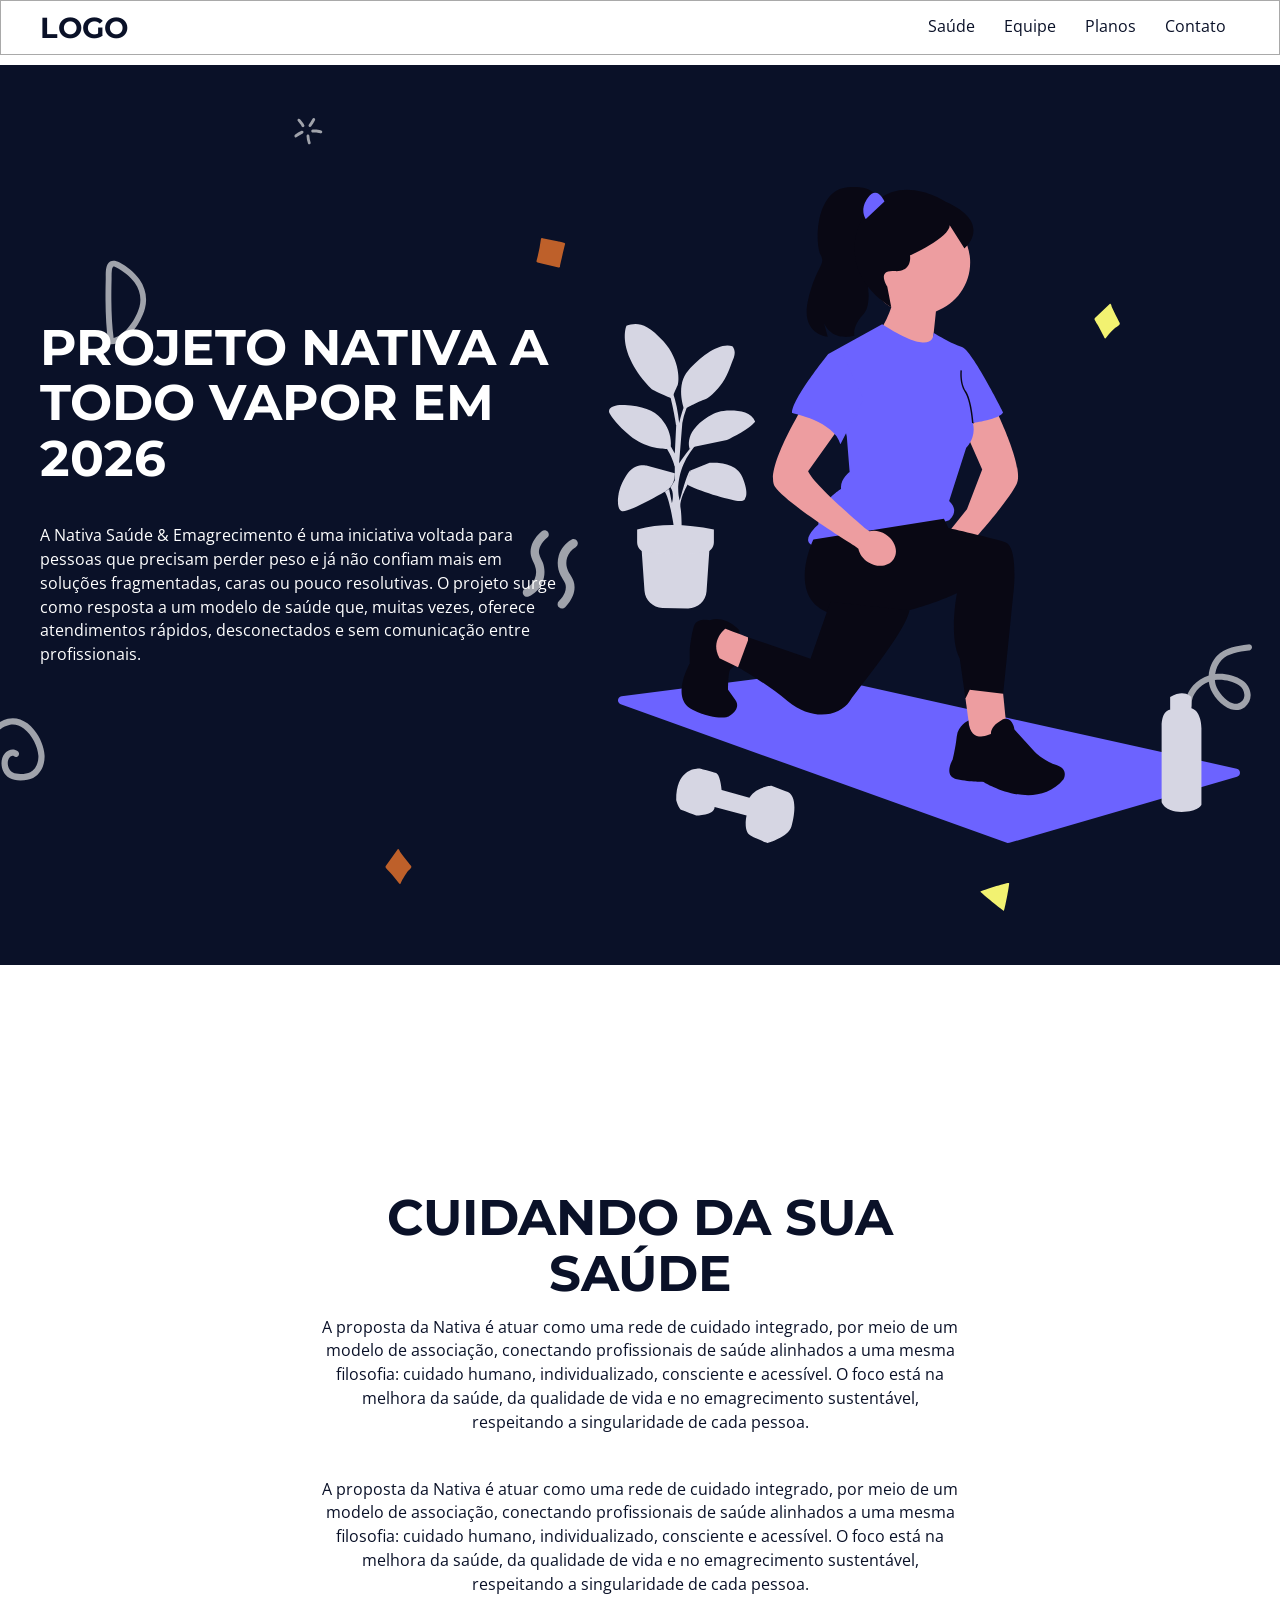
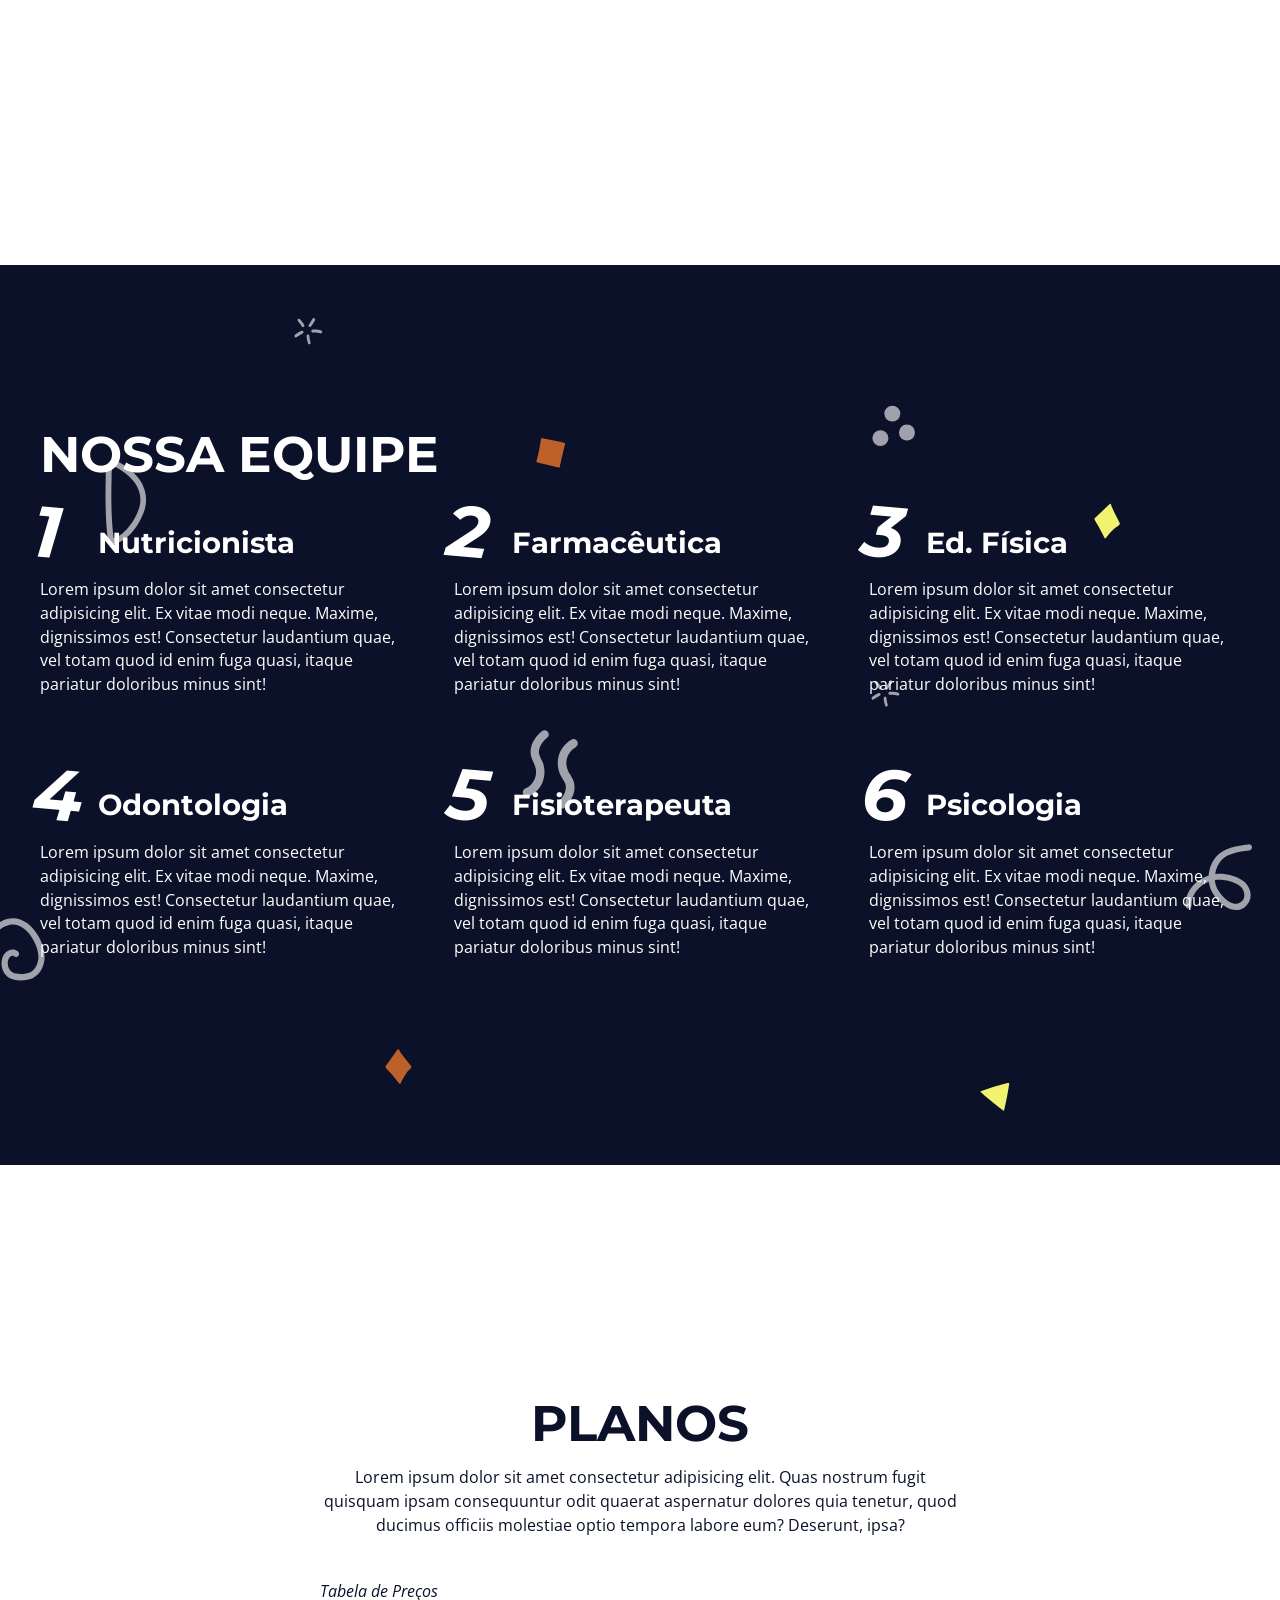
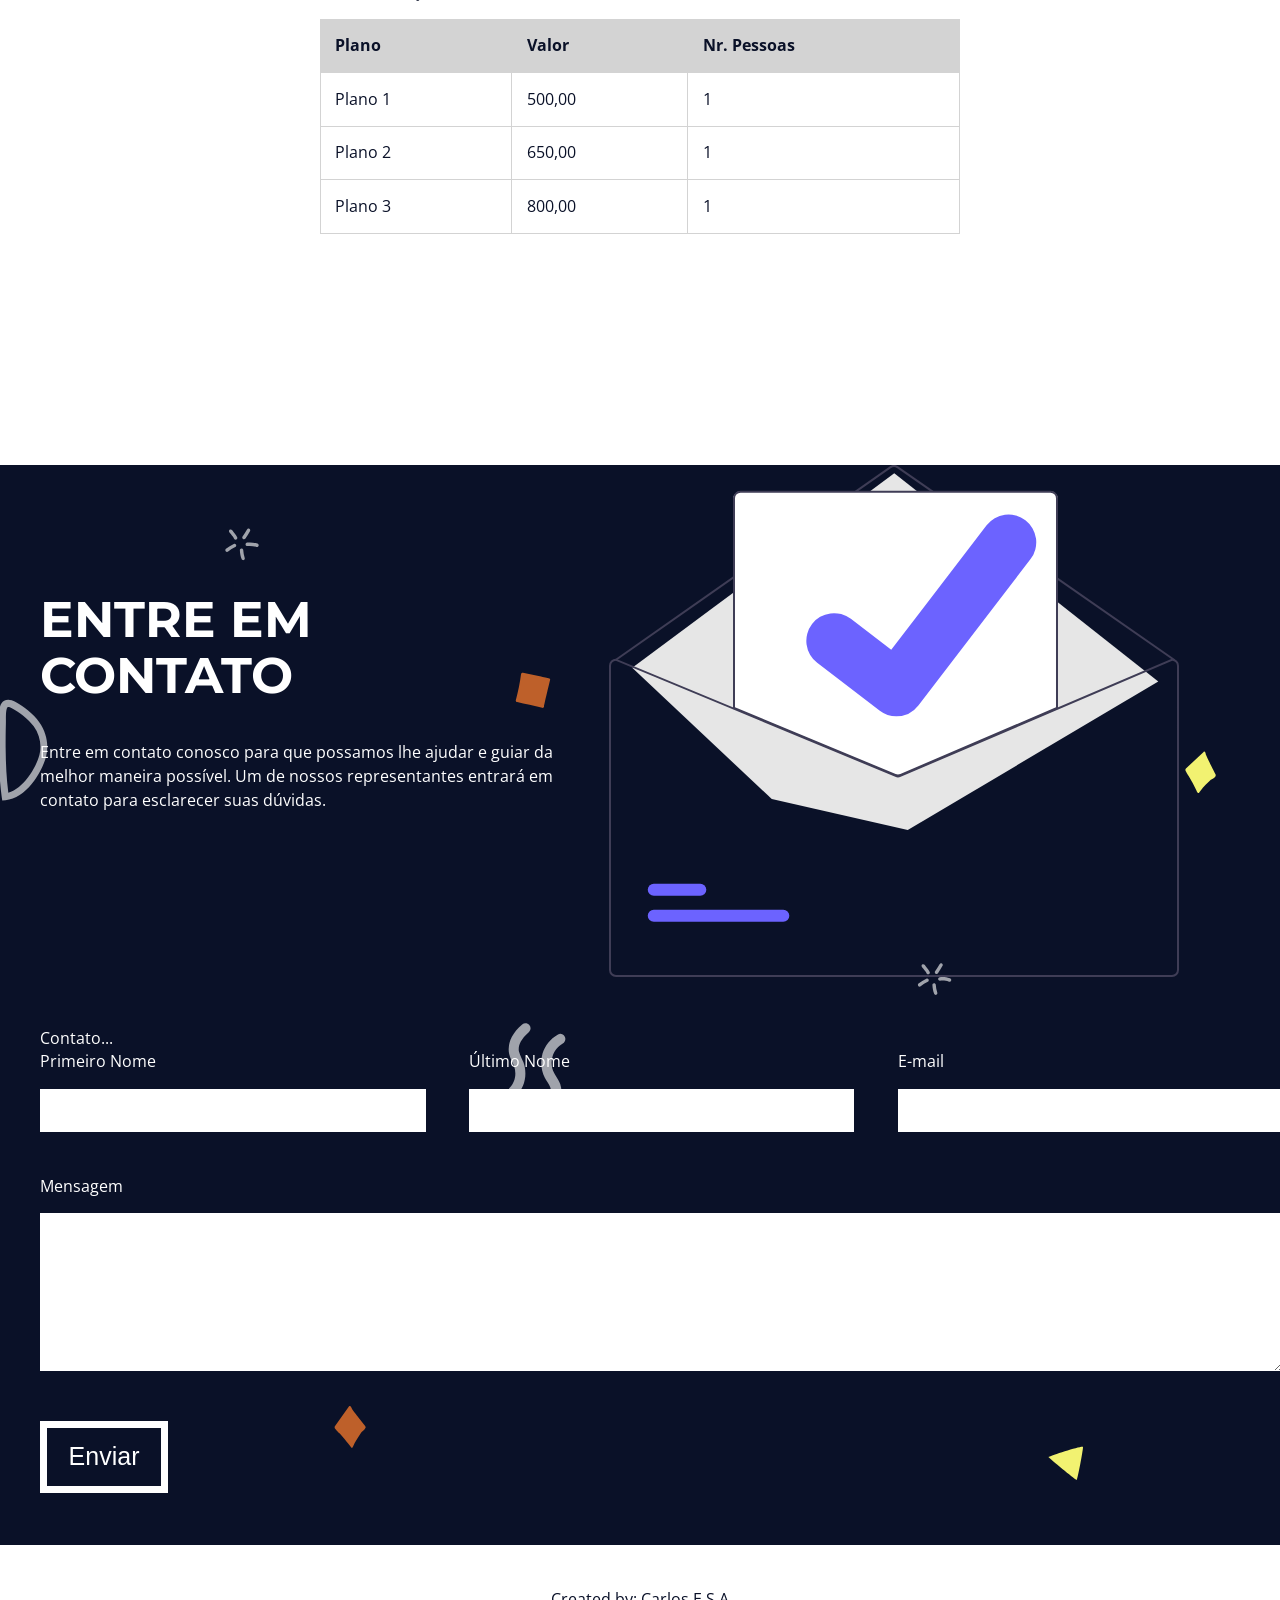
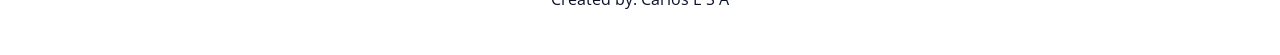
<file: HTML/index.html>
<!DOCTYPE html>
<html lang="pt-BR">
<head>
    <meta charset="UTF-8">
    <meta name="viewport" content="width=device-width, initial-scale=1.0">
    <title>Landing Page</title>
    <link rel="preconnect" href="https://fonts.googleapis.com">
    <link rel="preconnect" href="https://fonts.gstatic.com" crossorigin>
    <link href="https://fonts.googleapis.com/css2?family=Montserrat:ital,wght@0,100..900;1,100..900&family=Open+Sans:ital,wght@0,300..800;1,300..800&display=swap" rel="stylesheet">

    <link rel="stylesheet" href="./assets/css/styles.css">
</head>
<body>

    <aside class="menu white-bg">
        <div class="main-content menu-content">
            <h1>
                <a href="#proposta">Logo</a>
            </h1>

            <nav>
                <ul>
                    <!-- <li><a href="#proposta">Proposta</a></li> -->
                    <li><a href="#saude">Saúde</a></li>
                    <li><a href="#equipe">Equipe</a></li>
                    <li><a href="#planos">Planos</a></li>
                    <li><a href="#contato">Contato</a></li>
                </ul>
            </nav>
        </div>
    </aside>

    <div class="menu-spacing"></div>

    <section id="proposta" class="proposta main-bg section">
        <!-- a div / class (main-content ) abaixo é responsável por alinhar o texto no centro da página -->
         <!-- a classe (proposta-content) vai desenhar a grid para que possamos ter 2 colunas. 1 para o texto e 1 para a imagem -->
        <div class="main-content proposta-content">
            <div class="proposta-main-content">
                <h2>
                    Projeto NATIVA a todo vapor em 2026
                </h2>
                <br>
                <p>A Nativa Saúde & Emagrecimento é uma iniciativa voltada para pessoas que precisam perder
                    peso e já não confiam mais em soluções fragmentadas, caras ou pouco resolutivas. O projeto
                    surge como resposta a um modelo de saúde que, muitas vezes, oferece atendimentos rápidos,
                    desconectados e sem comunicação entre profissionais.
                </p>                            
            </div>
            <div class="proposta-img">
                <img src="./assets/img/nativa_proposta.svg" alt="nativa proposta saude">
            </div>
        </div>
    </section>

    <section id="saude" class="white-bg section">
        <div class="main-content saude-content">
            <h2>Cuidando da sua saúde</h2>
            <p>
                A proposta da Nativa é atuar como uma rede de cuidado integrado, por meio de um modelo de
                associação, conectando profissionais de saúde alinhados a uma mesma filosofia: cuidado
                humano, individualizado, consciente e acessível. O foco está na melhora da saúde, da
                qualidade de vida e no emagrecimento sustentável, respeitando a singularidade de cada
                pessoa.
            </p>
            <p>
                A proposta da Nativa é atuar como uma rede de cuidado integrado, por meio de um modelo de
                associação, conectando profissionais de saúde alinhados a uma mesma filosofia: cuidado
                humano, individualizado, consciente e acessível. O foco está na melhora da saúde, da
                qualidade de vida e no emagrecimento sustentável, respeitando a singularidade de cada
                pessoa.
            </p>
        </div>
    </section>

    <section id="equipe" class="equipe main-bg section">
        <div class="main-content equipe-content">
            <h2>Nossa Equipe</h2>
            <br>
            <div class="grid">
                <article>
                    <h3>Nutricionista</h3>
                    <p>Lorem ipsum dolor sit amet consectetur adipisicing elit. Ex vitae modi neque. Maxime, dignissimos est! Consectetur laudantium quae, vel totam quod id enim fuga quasi, itaque pariatur doloribus minus sint!</p>
                </article>
                
                <article>
                    <h3>Farmacêutica</h3>
                    <p>Lorem ipsum dolor sit amet consectetur adipisicing elit. Ex vitae modi neque. Maxime, dignissimos est! Consectetur laudantium quae, vel totam quod id enim fuga quasi, itaque pariatur doloribus minus sint!</p>
                </article>

                <article>
                    <h3>Ed. Física</h3>
                    <p>Lorem ipsum dolor sit amet consectetur adipisicing elit. Ex vitae modi neque. Maxime, dignissimos est! Consectetur laudantium quae, vel totam quod id enim fuga quasi, itaque pariatur doloribus minus sint!</p>
                </article>

                <article>
                    <h3>Odontologia</h3>
                    <p>Lorem ipsum dolor sit amet consectetur adipisicing elit. Ex vitae modi neque. Maxime, dignissimos est! Consectetur laudantium quae, vel totam quod id enim fuga quasi, itaque pariatur doloribus minus sint!</p>
                </article>

                <article>
                    <h3>Fisioterapeuta</h3>
                    <p>Lorem ipsum dolor sit amet consectetur adipisicing elit. Ex vitae modi neque. Maxime, dignissimos est! Consectetur laudantium quae, vel totam quod id enim fuga quasi, itaque pariatur doloribus minus sint!</p>
                </article>

                <article>
                    <h3>Psicologia</h3>
                    <p>Lorem ipsum dolor sit amet consectetur adipisicing elit. Ex vitae modi neque. Maxime, dignissimos est! Consectetur laudantium quae, vel totam quod id enim fuga quasi, itaque pariatur doloribus minus sint!</p>
                </article>

            </div>
        </div>
    </section>

    <section id="planos" class="white-bg section">
        <div class="main-content saude-content">
            <h2>Planos</h2>
            <p>Lorem ipsum dolor sit amet consectetur adipisicing elit. Quas nostrum fugit quisquam ipsam consequuntur odit quaerat aspernatur dolores quia tenetur, quod ducimus officiis molestiae optio tempora labore eum? Deserunt, ipsa?</p>

            <!-- a div abaixo serve para deixar a tabela responsiva -->
            <div class="responsive-table">

                <table>
                    <caption>Tabela de Preços</caption>
                    <thead>
                        <tr>
                            <th>Plano</th>
                            <th>Valor</th>
                            <th>Nr. Pessoas</th>
                        </tr>                    
                    </thead>

                    <tbody>
                        <tr>
                            <td>Plano 1</td>
                            <td>500,00</td>
                            <td>1</td>
                        </tr>
                        <tr>
                            <td>Plano 2</td>
                            <td>650,00</td>
                            <td>1</td>
                        </tr>
                        <tr>
                            <td>Plano 3</td>
                            <td>800,00</td>
                            <td>1</td>
                        </tr>
                    </tbody>

                </table>
            </div>    

        </div>
    </section>


    <section id="contato" class="proposta main-bg section-contact">
        <!-- a class "contato-content" abaixo segue o mesmo modelo da classe "proposta-content" -->
        <div class="main-content contato-content">
            <div class="contato-main-content">
                <h2>Entre em Contato</h2>
                <br>
                <p>
                    Entre em contato conosco para que possamos lhe ajudar e guiar da melhor maneira possível. Um de nossos representantes entrará em contato para esclarecer suas dúvidas.
                </p>
            </div>
            <div class="contato-img">
                <img src="./assets/img/email_sent.svg" alt="nativa contato">
            </div>
            
            <!-- Definindo a DIV para o Formulário -->
            <div class="contato-form">
                <fieldset class="form-grid">
                    <legend>Contato...</legend>

                    <div class="form-group">
                        <label for="first-name">Primeiro Nome</label>
                        <input type="text" name="first-name" id="first-name">
                    </div>
                    <div class="form-group">
                        <label for="last-name">Último Nome</label>
                        <input type="text" name="last-name" id="last-name">
                    </div>
                    <div class="form-group">
                        <label for="email">E-mail</label>
                        <input type="email" name="email" id="email">
                    </div>
                    <div class="form-group full-width">
                        <label for="message">Mensagem</label>
                        <textarea name="message" id="message" rows="6"></textarea>
                    </div>
                    <div class="form-group">
                        <button type="submit">Enviar</button>
                        
                    </div>                    
                </fieldset>
            </div>
        </div>
    </section>

    <footer id="footer" class="footer white-bg">
        <p>
            <a rel="nofollow" target="_blank" href="#">
                Created by: Carlos E S A
            </a>
        </p>
    </footer>

    
</body>
</html>
</file>
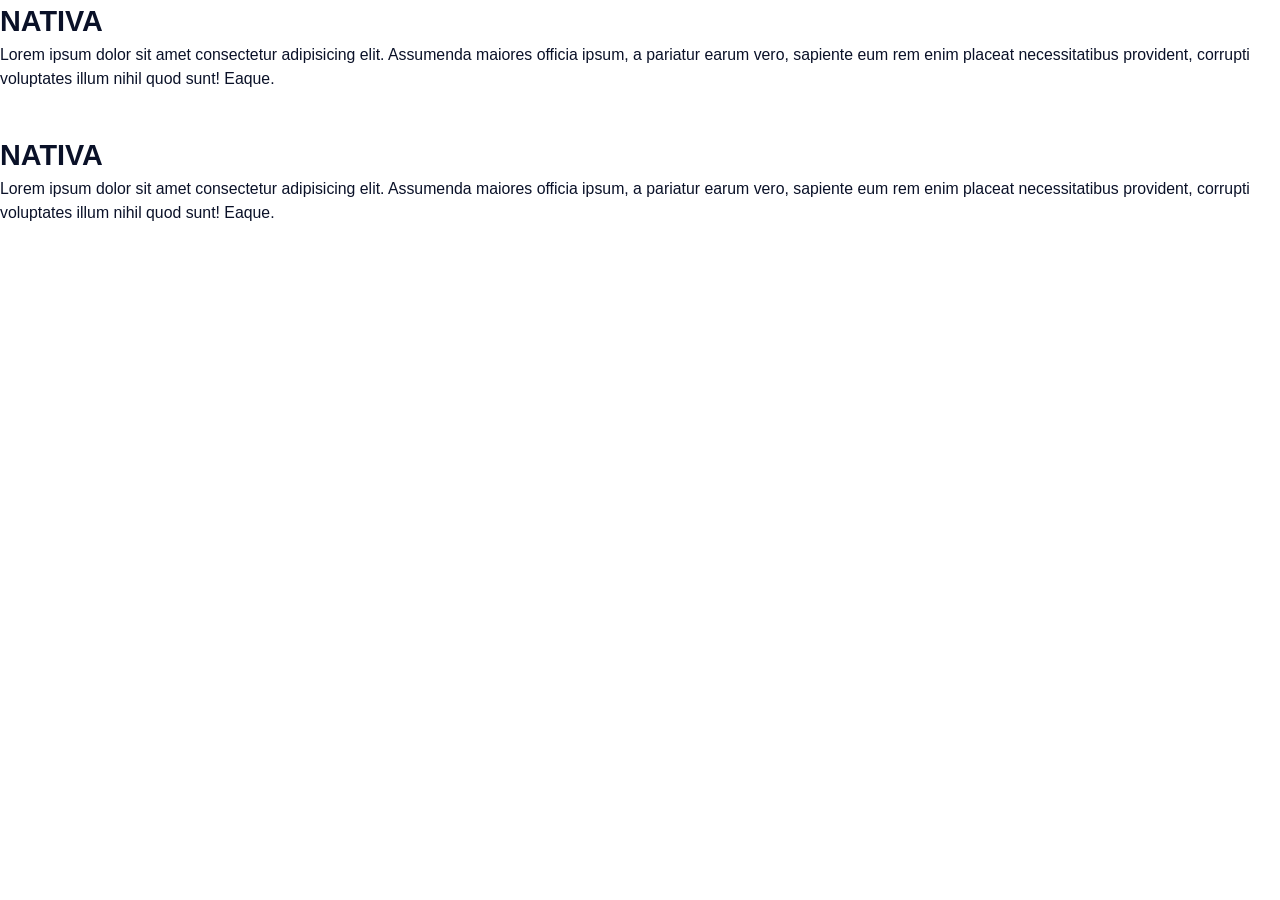
<file: HTML/index_BoxModel.html>
<!DOCTYPE html>
<html lang="pt-BR">
<head>
    <meta charset="UTF-8">
    <meta name="viewport" content="width=device-width, initial-scale=1.0">
    <title>HTML&CSS</title>

    <link rel="stylesheet" href="./assets/css/styles.css">
</head>
<body>
    <div class="texto">
        <h1>NATIVA</h1>
        <p>
            Lorem ipsum dolor sit amet consectetur adipisicing elit. Assumenda maiores officia ipsum, a pariatur earum vero, sapiente eum rem enim placeat necessitatibus provident, corrupti voluptates illum nihil quod sunt! Eaque.

        </p>
    </div>
    <div class="texto">
        <h1>NATIVA</h1>
        <p>
            Lorem ipsum dolor sit amet consectetur adipisicing elit. Assumenda maiores officia ipsum, a pariatur earum vero, sapiente eum rem enim placeat necessitatibus provident, corrupti voluptates illum nihil quod sunt! Eaque.

        </p>
    </div>
</body>
</html>
</file>
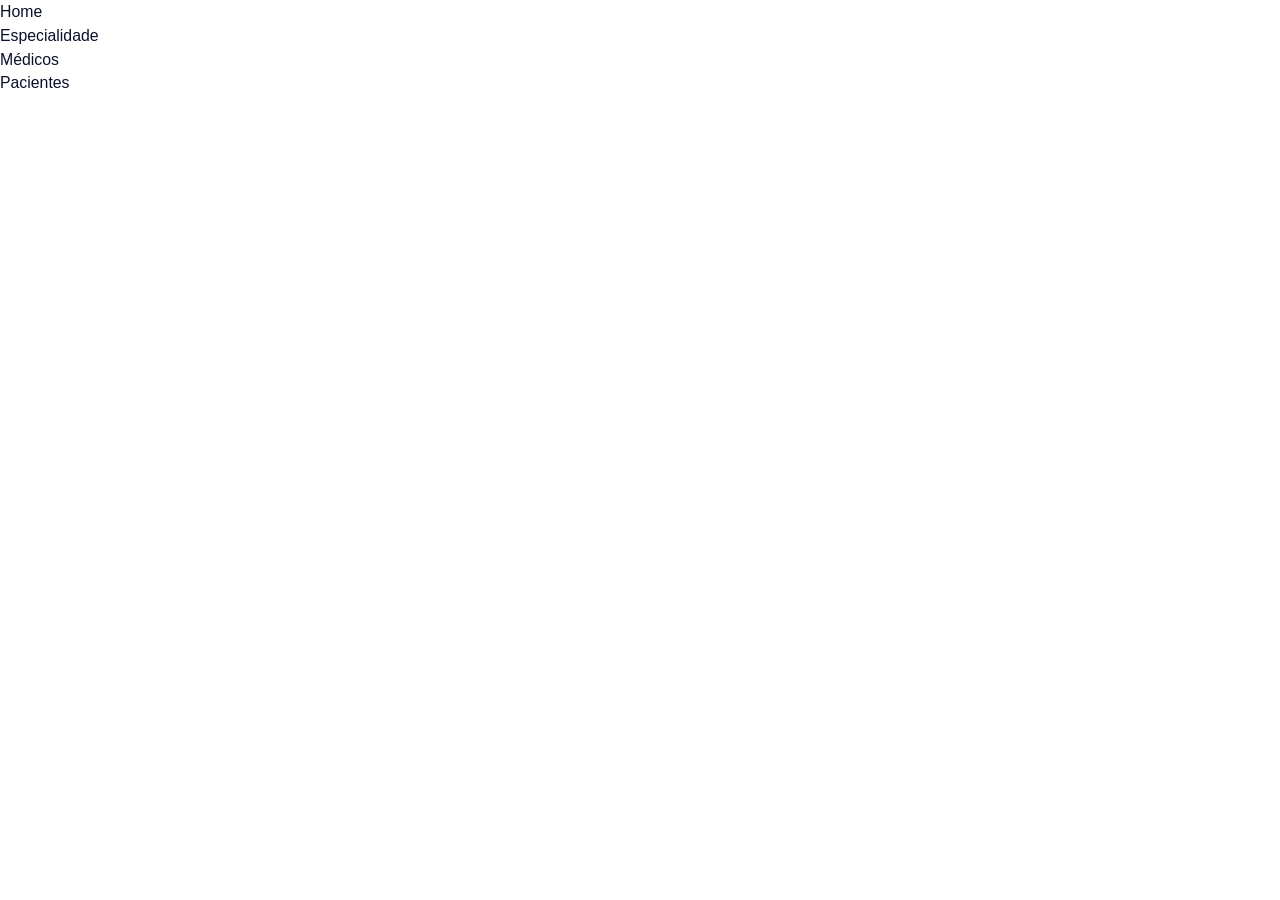
<file: HTML/index_FlexBox_1.html>
<!DOCTYPE html>
<html lang="pt-BR">
<head>
    <meta charset="UTF-8">
    <meta name="viewport" content="width=device-width, initial-scale=1.0">
    <title>Document</title>
    <link rel="stylesheet" href="./assets/css/styles.css">
</head>
<body>
    <div class="flex-container">
        <div class="flex-item">Home</div>
        <div class="flex-item">Especialidade</div>
        <div class="flex-item">Médicos</div>
        <div class="flex-item">Pacientes</div>
    </div>
</body>
</html>
</file>
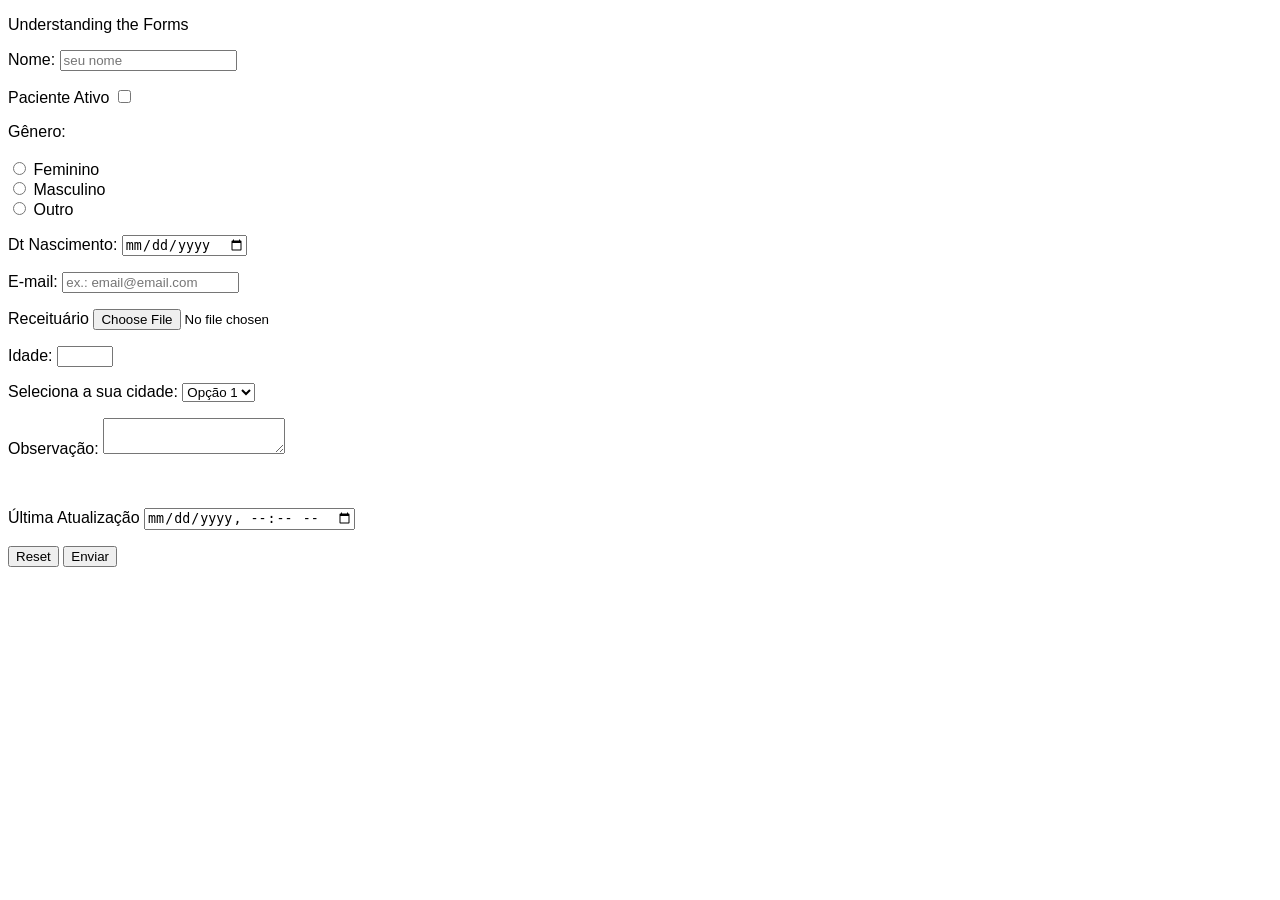
<file: HTML/index_forms.html>
<!DOCTYPE html>
<html lang="pt-BR">
<head>
    <meta charset="UTF-8">
    <meta name="viewport" content="width=device-width, initial-scale=1.0">
    <title>Forms</title>

    <style>
        body {
            font-family: sans-serif;
        }

        label {
            cursor: pointer;
        }

    </style>

</head>
<body>
        
    <form action="#" method="get" target="_blank" autocomplete="off">
        <p>Understanding the Forms</p>
        <p>
            <label for="nome"> Nome:</label>
            <input type="text" name="nome" id="nome" placeholder="seu nome" required>            
        </p>
        <p>
            <label for="status">Paciente Ativo</label>
            <input type="checkbox" id="status" name="status" value="sim">
        </p>
        <p>
            Gênero:
            <br><br>
            <input type="radio" id="feminino" name="genero">
            <label for="feminino">Feminino</label>
            <br>
            <input type="radio" id="masculino" name="genero">
            <label for="masculino">Masculino</label>
            <br>
            <input type="radio" id="outros" name="genero">
            <label for="outros">Outro</label>

        </p>
        <p>
            <label for="dtnasc">Dt Nascimento:</label>
            <input type="date" id="dtnasc" name="dtnasc">
        </p>

        <p>
            <label for="emil">E-mail:</label>
            <input type="email" id="email" name="email" placeholder="ex.: email@email.com">
        </p>

        <p>
            <label for="receituario">Receituário</label>
            <input type="file" id="receituario" name="receituario" accept=".docx, .xlsx">
        </p>

        <p>
            <label for="idade">Idade:</label>
            <input type="number" id="number" name="number" min="15" max="100">
        </p>
    
        <p>
            <label for="select">Seleciona a sua cidade:</label>
            <select name="select" id="select">
                <option value="opt1" label="Opção 1">
                <option value="opt2" label="Opção 2"> 
                <option value="opt3" label="Opção 3"> 
                <option value="opt4" label="Opção 4"> 
            </select>
        </p>

        <p>
            <label for="textarea">Observação:</label>
            <textarea name="textarea" id="textarea"></textarea>
        </p>
    
        <br>
        <p>
            <label for="lastupdttm">Última Atualização</label>
            <input type="datetime-local" id="lastupdttm" name="lastupdttm">
        </p>


        <button type="reset">Reset</button>
        <button type="submit">Enviar</button>

    </form>
    
</body>
</html>
</file>
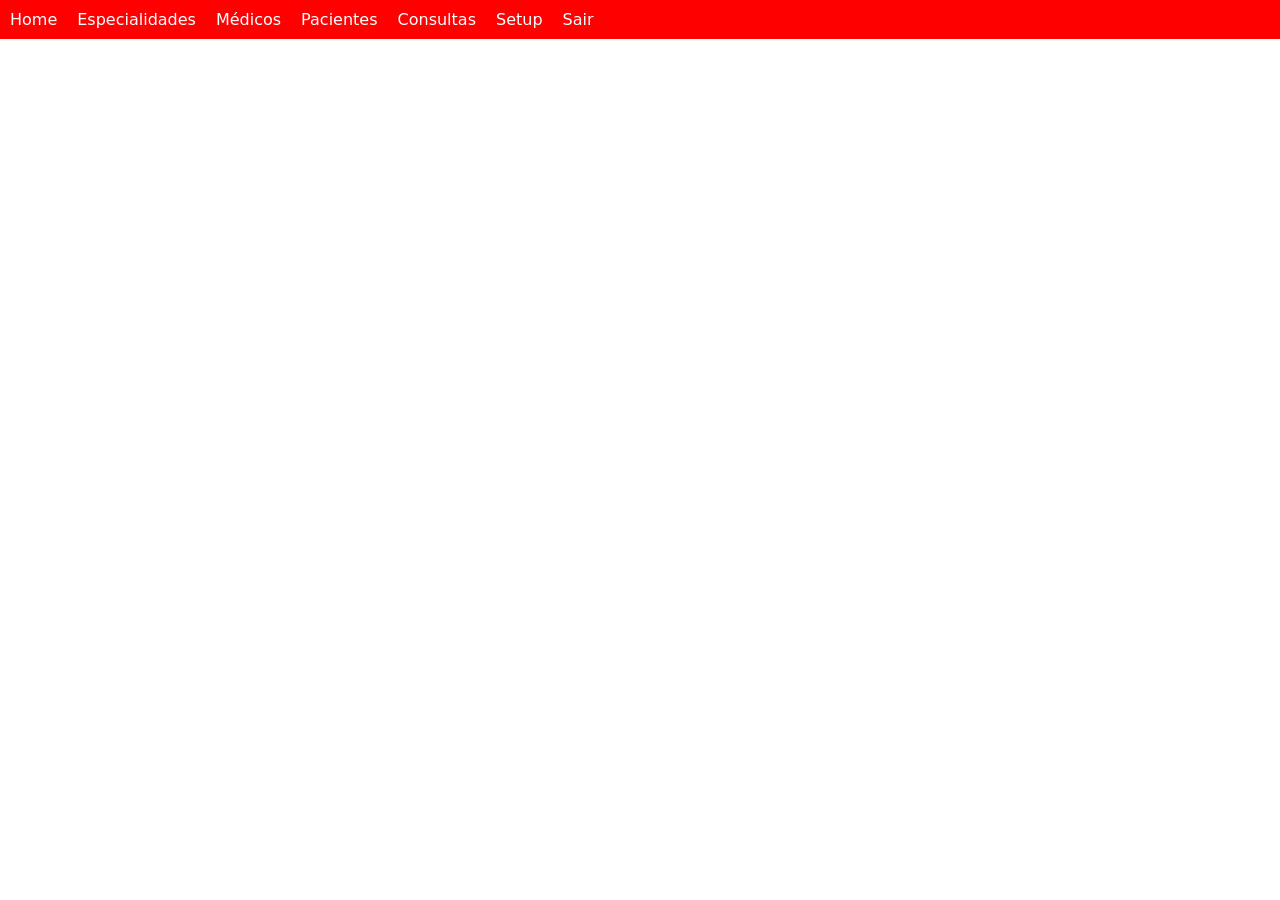
<file: HTML/index_MenuLists.html>
<!DOCTYPE html>
<html lang="pt-BR">
<head>
    <meta charset="UTF-8">
    <meta name="viewport" content="width=device-width, initial-scale=1.0">
    <title>Box Model</title>

    <style>

        * {
            margin: 0;
            padding: 0;
        }

        .section-one {
            width: 240px;
            height: 150px;
            background-image: url([data-uri]);
            background-size: cover;
            background-position: center center;
            color: white;
            border: 5px green solid;
            padding: 15px;
            margin: 120px;
        }

        .section-two {
            width: 240px;
            height: 150px;
            background: darkorange;
            padding: 15px;
            margin: 120px;
            border: 5px black solid;
        }

        nav {
            /* height: 50px; */
            background: red;
            align-items: center;
            display: flex;
        }

        nav ul {
            display: flex;
            
            list-style: none;
            /*background: red;*/
        }

        nav ul li a {
            color: white;
            display: flex;
            text-decoration: none;
            font-family: system-ui, -apple-system, BlinkMacSystemFont, 'Segoe UI', Roboto, Oxygen, Ubuntu, Cantarell, 'Open Sans', 'Helvetica Neue', sans-serif;
            padding: 10px;
            display: block;
        }

        nav a:hover {
            background: rgba(0, 0, 0, 0.2);
        }

    </style>

</head>
<body>

    <nav>
        <ul>
            <li><a href="#">Home</a></li>
            <li><a href="#">Especialidades</a></li>
            <li><a href="#">Médicos</a></li>
            <li><a href="#">Pacientes</a></li>
            <li><a href="#">Consultas</a></li>
            <li><a href="#">Setup</a></li>
            <li><a href="#">Sair</a></li>
        </ul>
    </nav>


   <!--  <section class="section-one">
        <p>Lorem ipsum, dolor sit amet consectetur adipisicing elit. 
            Eaque eligendi ut consequuntur quo quisquam. 
            Labore blanditiis ut at expedita ratione sapiente, 
            ipsa magni vero, adipisci tenetur distinctio
             fuga ad magnam?</p>
    </section>
    <section class="section-two">2</section> -->
</body>
</html>
</file>
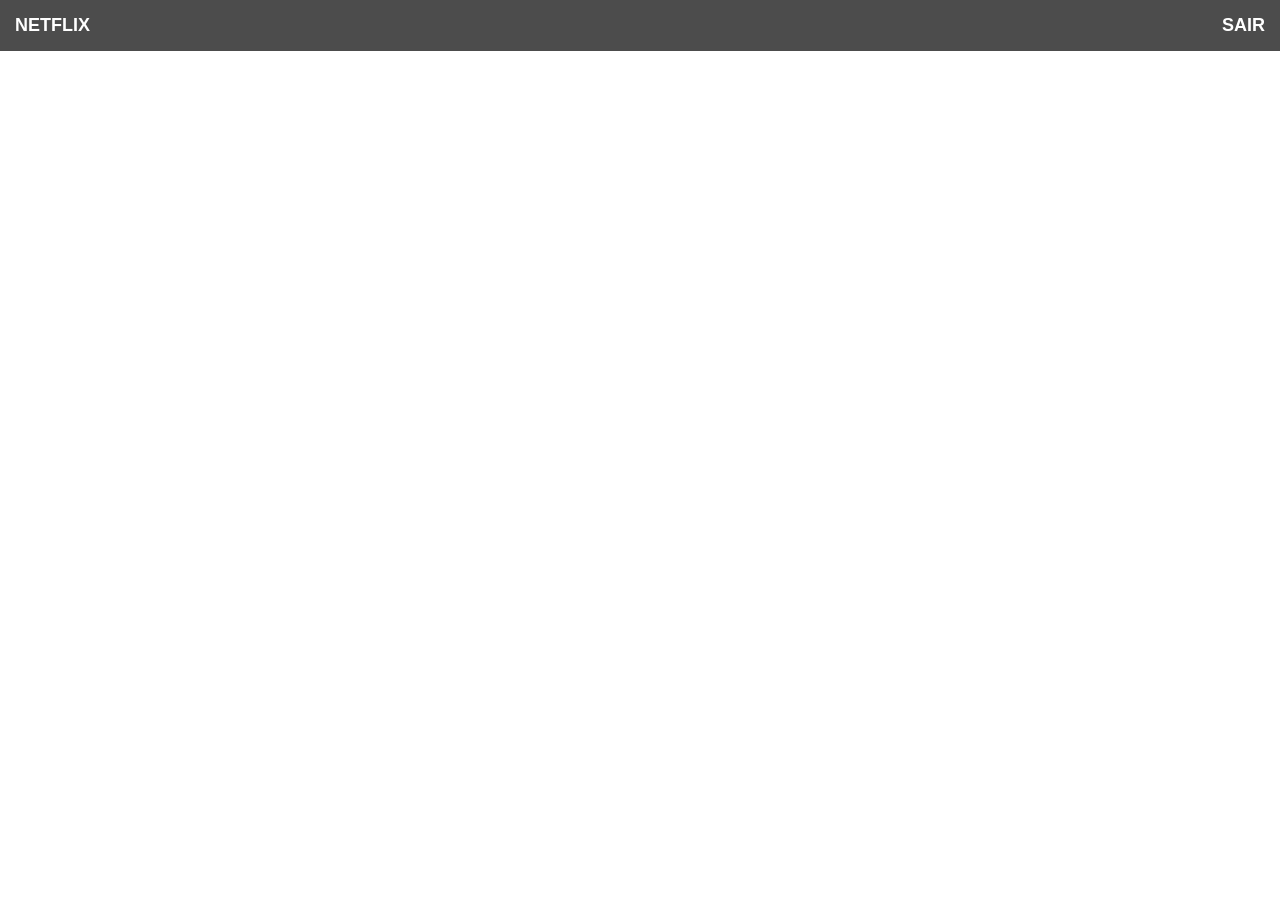
<file: HTML/index_netflix.html>
<!DOCTYPE html>
<html lang="pt-BR">
<head>
    <meta charset="UTF-8">
    <meta name="viewport" content="width=device-width, initial-scale=1.0">
    <title>Meu HTML</title>

    <style>
        * {
            margin: 0;
            padding: 0;
        }

        body {
            background-image: url(https://assets.nflxext.com/ffe/siteui/vlv3/9ddb442a-aca7-4d85-9cd1-dbed62f18f26/web/BR-pt-20251222-TRIFECTA-perspective_d0ce9401-9884-4874-a31d-07a7cb0f026b_medium.jpg);
            background-size: cover;
            background-position: top center;
        }

        #heading {
            display: flex;
            /*background: #e50914;*/
            background-color: rgba(0, 0, 0, 0.7);
            justify-content: space-between;
        }

        #heading h1 {
            padding: 15px;
            font-size: 18px;
            text-transform: uppercase;
        }

         #heading h2 {
            padding: 15px;
            font-size: 18px;
            text-transform: uppercase;
        }

        #heading a {
            color: white;
            text-decoration: none;
            font-family: sans-serif;

    </style>
</head>

<body>
    <header id="heading">
        <h1 class="h1">
            <a href="#">Netflix</a>
        </h1>

        <h2 class="h1">
            <a href="#">Sair</a>
        </h2>
    </header>
</body>
</html>
</file>
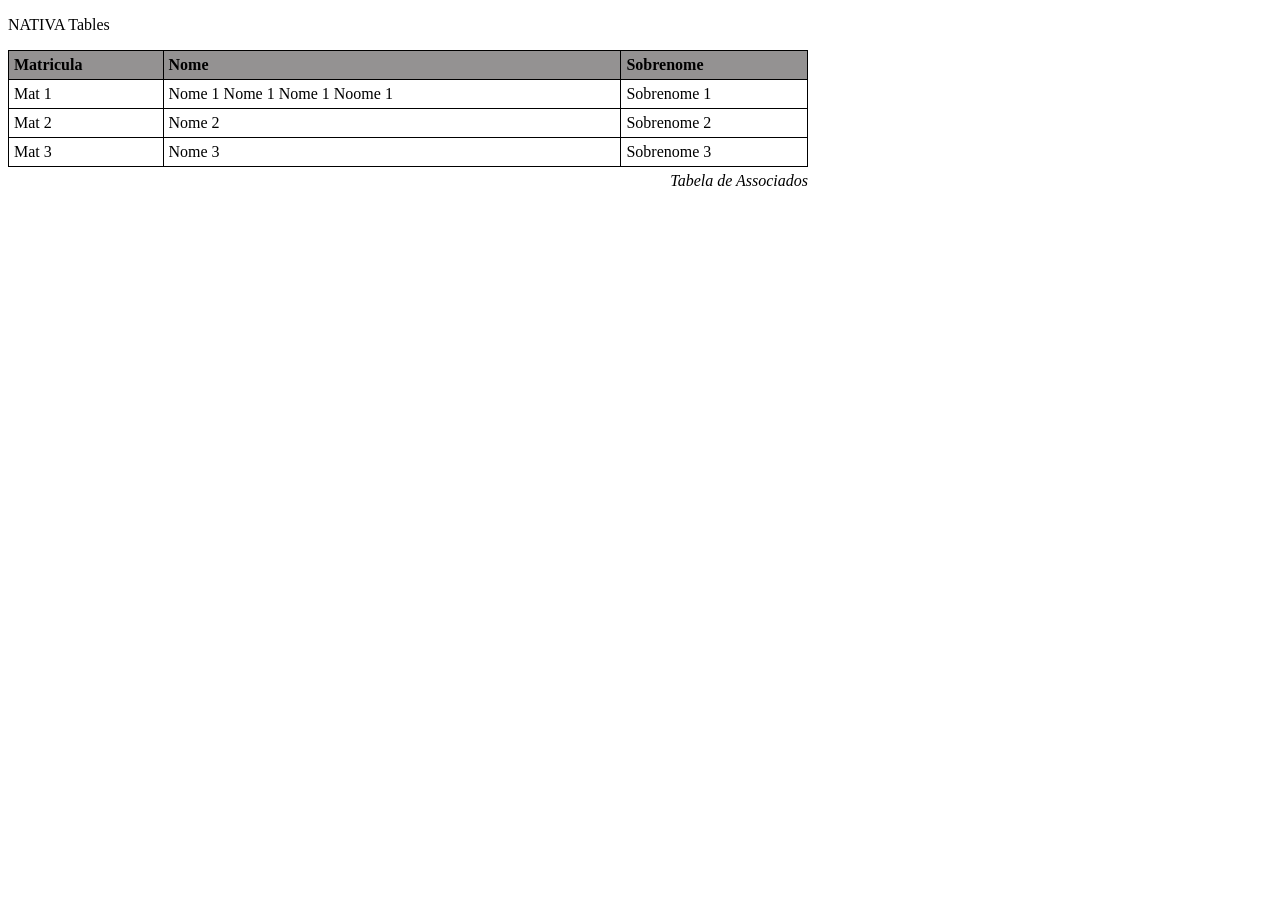
<file: HTML/index_tables.html>
<!DOCTYPE html>
<html lang="pt-BR">
<head>
    <meta charset="UTF-8">
    <meta name="viewport" content="width=device-width, initial-scale=1.0">
    <title>Tables</title>

    <style>

        table {
            border-collapse: collapse;
            width: 800px;
        }

        table caption {
            text-align: left;
            margin-top: 5px;
            font-style: italic;
            caption-side: bottom;
            text-align: right;
        }

        table th, table td {
            border: 1px solid black;
            padding: 5px;
            text-align: left;
        }

        table th {
            background: rgb(148, 146, 146);
        }

        .responsive-table {
            max-width: 100%;
            overflow-x: auto;
        }

    </style>


</head>

<body>
    <p>NATIVA Tables</p>

    <div class="responsive-table">
        <table>
            <caption>Tabela de Associados</caption>
            <tr>
                <th>Matricula</th>
                <th>Nome</th>
                <th>Sobrenome</th>
            </tr>

            <tbody>
                <tr>
                    <td>Mat 1</td>
                    <td>Nome 1 Nome 1 Nome 1 Noome 1</td>
                    <td>Sobrenome 1</td>
                </tr>
                <tr>
                    <td>Mat 2</td>
                    <td>Nome 2</td>
                    <td>Sobrenome 2</td>
                </tr>
                <tr>
                    <td>Mat 3</td>
                    <td>Nome 3</td>
                    <td>Sobrenome 3</td>
                </tr>
            </tbody>


        </table>
    </div>

</body>
</html>
</file>
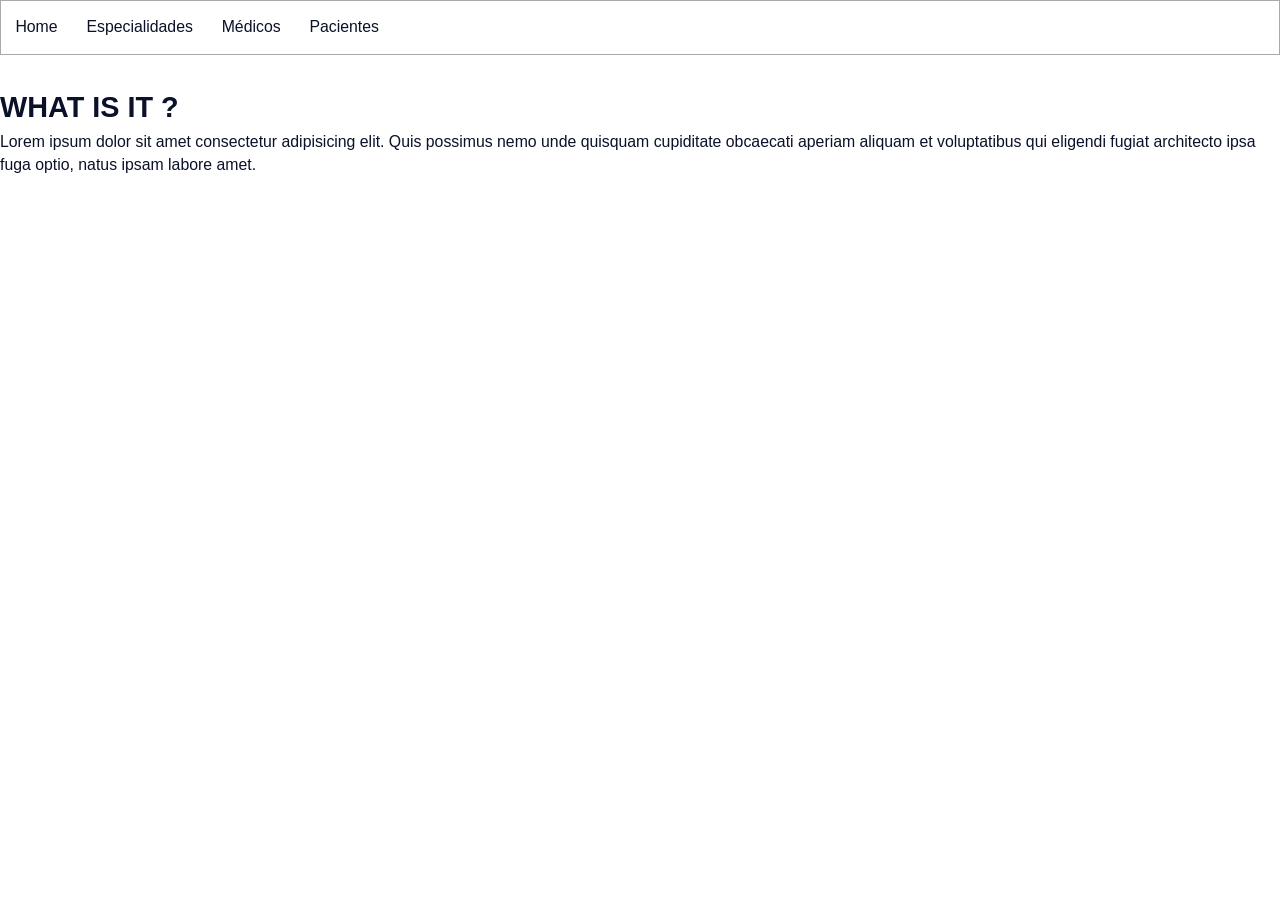
<file: HTML/indexAllTogether.html>
<!DOCTYPE html>
<html lang="pt-BR">
<head>
    <meta charset="UTF-8">
    <meta name="viewport" content="width=device-width, initial-scale=1.0">
    <title>Everything</title>
    <link rel="stylesheet" href="./assets/css/styles.css">
</head>
<body>

    <nav class="menu">
        <ul>
            <li><a href="#home">Home</a></li>
            <li><a href="#full-page">Especialidades</a></li>
            <li><a href="#full-page">Médicos</a></li>
            <li><a href="#full-page">Pacientes</a></li>            
        </ul>
    </nav>

    <div class="grid" id="home">
        <div class="col">
            <div class="col-content"></div>
        </div>
        <div class="col">
            <div class="col-content"></div>
        </div>
        <div class="col">
            <div class="col-content"></div>
        </div>
        <div class="col">
            <div class="col-content"></div>
        </div>
        <div class="col">
            <div class="col-content"></div>
        </div>
        <div class="col">
            <div class="col-content"></div>
        </div>
        <div class="col">
            <div class="col-content"></div>
        </div>
        <div class="col">
            <div class="col-content"></div>
        </div>

    </div>
    <section id="full-page" class="full-page">
        <div class="full-page-content">
            <h1>What is it ?</h1>
            <p>Lorem ipsum dolor sit amet consectetur adipisicing elit. Quis possimus nemo unde quisquam cupiditate obcaecati aperiam aliquam et voluptatibus qui eligendi fugiat architecto ipsa fuga optio, natus ipsam labore amet.</p>
        </div>
        
    </section>
    
    
</body>
</html>
</file>
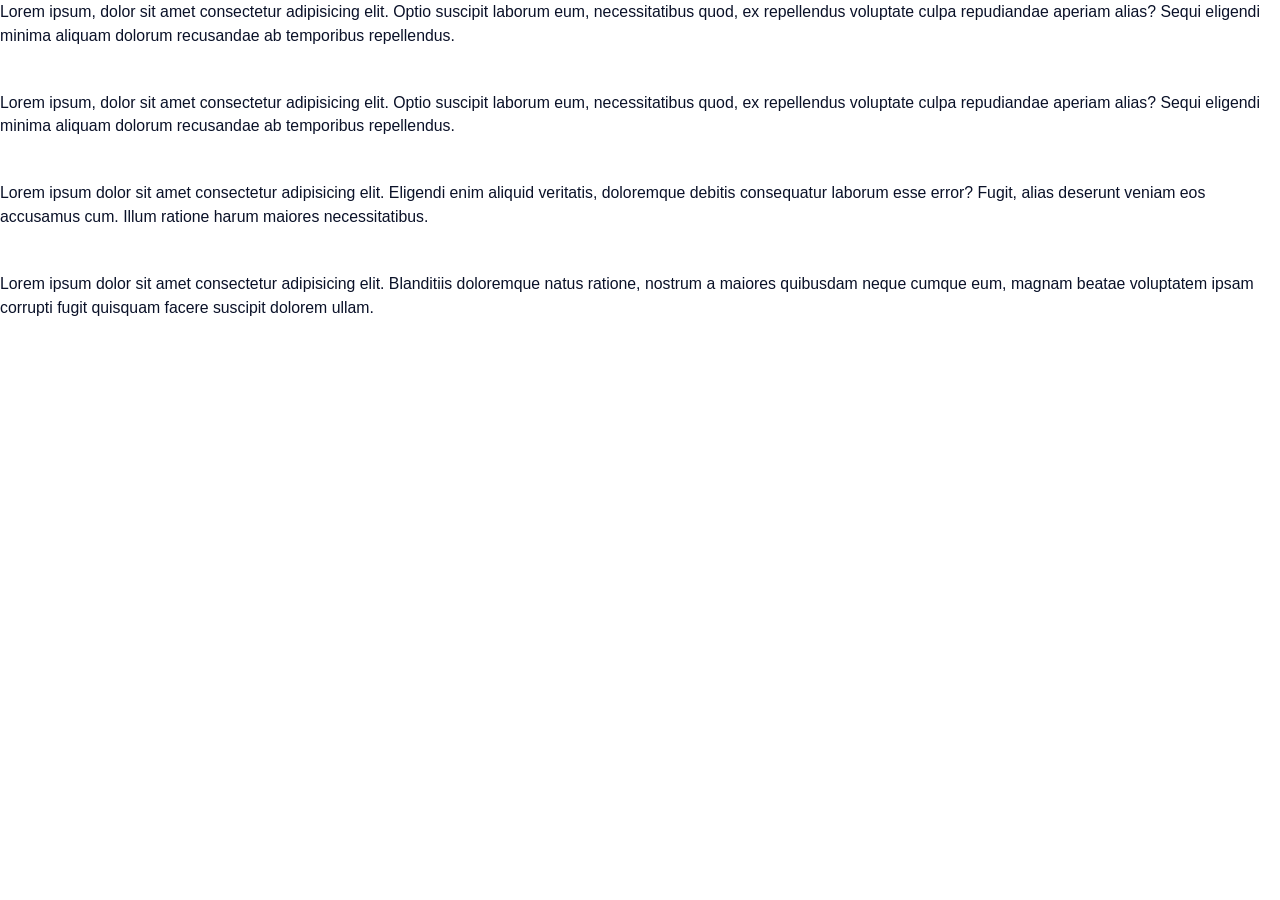
<file: HTML/indexFlexBox_2.html>
<!DOCTYPE html>
<html lang="pt-BR">
<head>
    <meta charset="UTF-8">
    <meta name="viewport" content="width=device-width, initial-scale=1.0">
    <title>Document</title>
    <link rel="stylesheet" href="./assets/css/styles.css">
</head>
<body>
    <div class="two-columns">
        <div class="col">
            <p>Lorem ipsum, dolor sit amet consectetur adipisicing elit. Optio suscipit laborum eum, necessitatibus quod, ex repellendus voluptate culpa repudiandae aperiam alias? Sequi eligendi minima aliquam dolorum recusandae ab temporibus repellendus.</p>
            <p>Lorem ipsum, dolor sit amet consectetur adipisicing elit. Optio suscipit laborum eum, necessitatibus quod, ex repellendus voluptate culpa repudiandae aperiam alias? Sequi eligendi minima aliquam dolorum recusandae ab temporibus repellendus.</p>
        </div>
        <div class="col">
            <p>Lorem ipsum dolor sit amet consectetur adipisicing elit. Eligendi enim aliquid veritatis, doloremque debitis consequatur laborum esse error? Fugit, alias deserunt veniam eos accusamus cum. Illum ratione harum maiores necessitatibus.</p>
            <p>Lorem ipsum dolor sit amet consectetur adipisicing elit. Blanditiis doloremque natus ratione, nostrum a maiores quibusdam neque cumque eum, magnam beatae voluptatem ipsam corrupti fugit quisquam facere suscipit dolorem ullam.</p>

            <div class="gallery">
                <div class="img"></div>
                <div class="img"></div>
                <div class="img"></div>
                <div class="img"></div>
                <div class="img"></div>
                <div class="img"></div>
            </div>

        </div>
    </div>
</body>
</html>
</file>
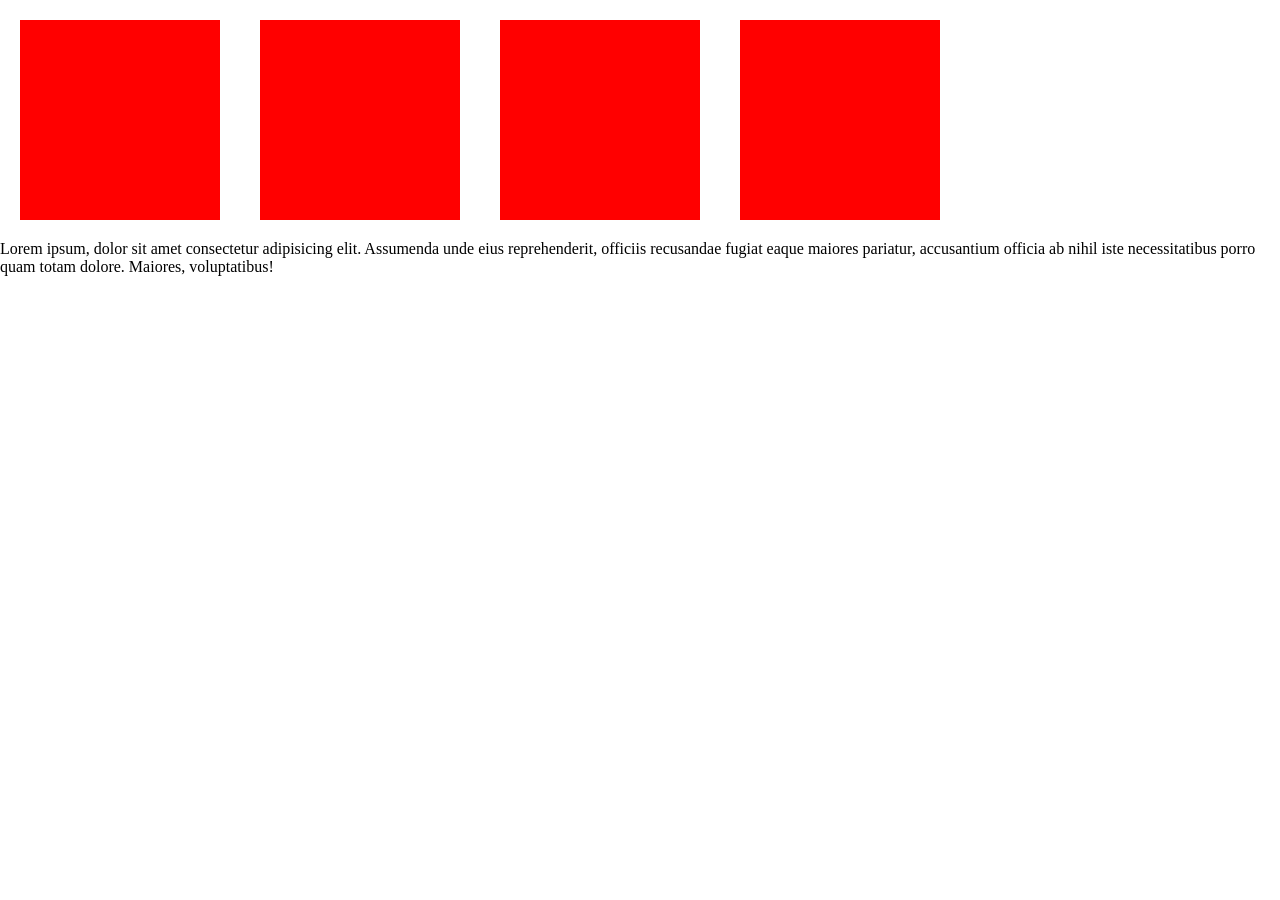
<file: HTML/indexFloat&Display.html>
<!DOCTYPE html>
<html lang="pt-BR">
<head>
    <meta charset="UTF-8">
    <meta name="viewport" content="width=device-width, initial-scale=1.0">
    <title>Document</title>
    <link rel="stylesheet" href="./assets/css/stylesFloat&Display.css">
</head>
<body>
    <div class="grid">
        <div class="col"></div>
        <div class="col"></div>
        <div class="col"></div>
        <div class="col"></div>

    </div>
    <p>Lorem ipsum, dolor sit amet consectetur adipisicing elit. Assumenda unde eius reprehenderit, officiis recusandae fugiat eaque maiores pariatur, accusantium officia ab nihil iste necessitatibus porro quam totam dolore. Maiores, voluptatibus!
    </p>
</body>
</html>
</file>
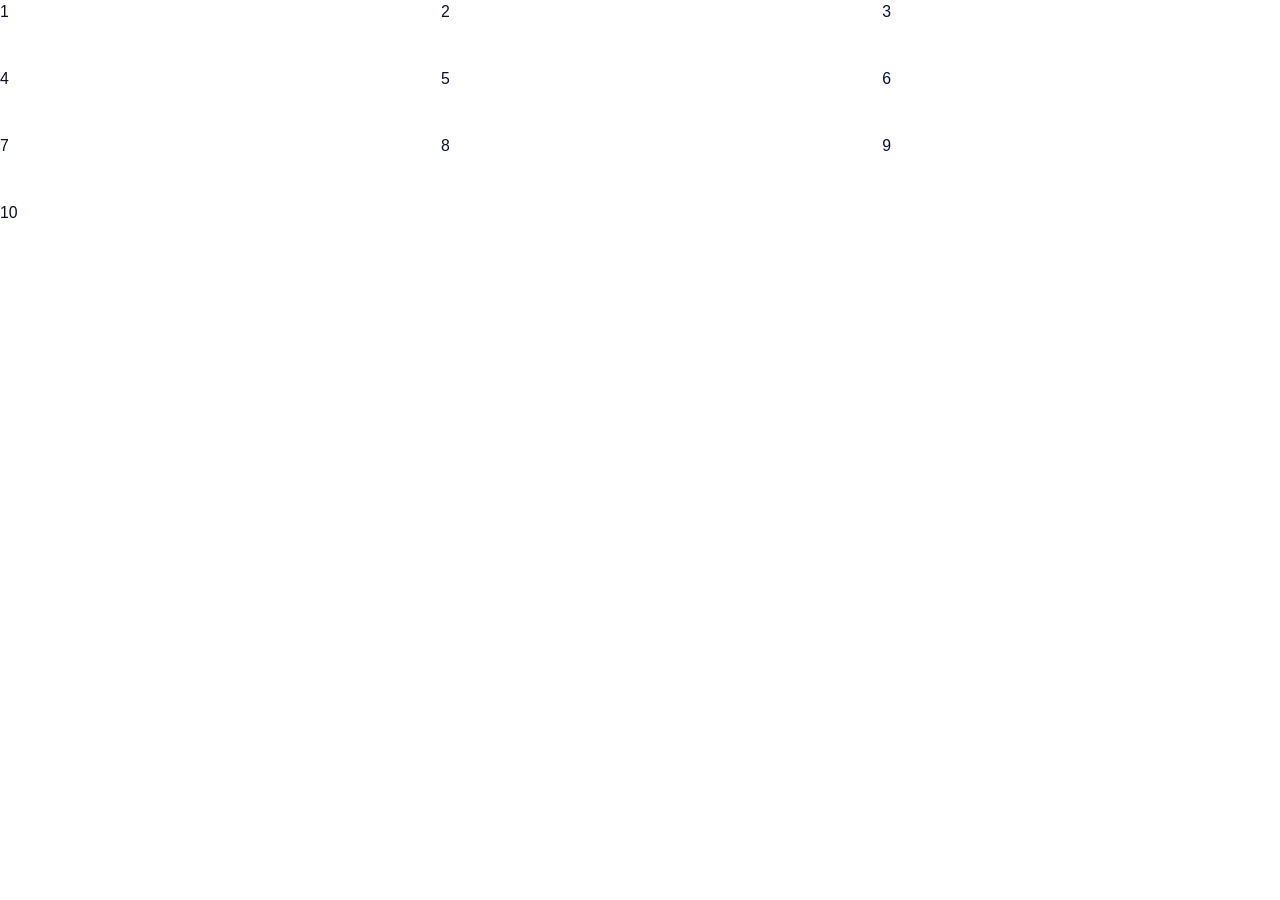
<file: HTML/indexGrid_1.html>
<!DOCTYPE html>
<html lang="pt-BR">
<head>
    <meta charset="UTF-8">
    <meta name="viewport" content="width=device-width, initial-scale=1.0">
    <title>Document</title>
    <link rel="stylesheet" href="./assets/css/styles.css">
</head>
<body>
    
    <div class="grid">
        <div>1</div>
        <div>2</div>
        <div>3</div>
        <div>4</div>
        <div>5</div>
        <div>6</div>
        <div>7</div>
        <div>8</div>
        <div>9</div>
        <div>10</div>
    </div>

</body>
</html>
</file>
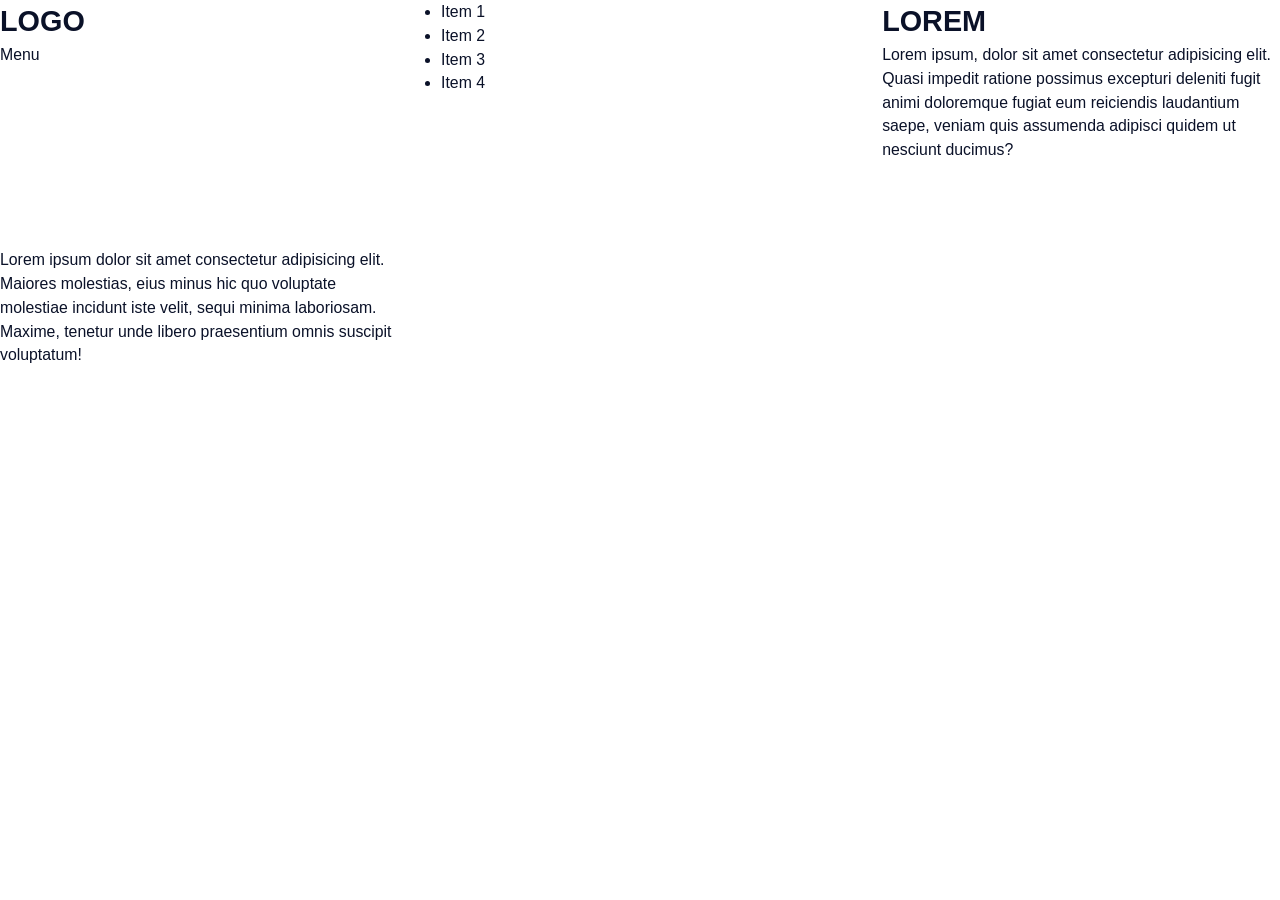
<file: HTML/indexGrid_2.html>
<!DOCTYPE html>
<html lang="pt-BR">
<head>
    <meta charset="UTF-8">
    <meta name="viewport" content="width=device-width, initial-scale=1.0">
    <title>Document</title>
    <link rel="stylesheet" href="./assets/css/styles.css">
</head>
<body>
    <div class="container">
        <div class="grid">
            <div>
                <h1>Logo</h1>
                <nav>Menu</nav>
            </div>
            <div>
                <nav>
                    <ul>
                        <li>Item 1</li>
                        <li>Item 2</li>
                        <li>Item 3</li>
                        <li>Item 4</li>                        
                    </ul>
                </nav>
            </div>
            <div>
                <h1>Lorem</h1>
                <p>Lorem ipsum, dolor sit amet consectetur adipisicing elit. Quasi impedit ratione possimus excepturi deleniti fugit animi doloremque fugiat eum reiciendis laudantium saepe, veniam quis assumenda adipisci quidem ut nesciunt ducimus?</p>
            </div>
            <div>
                <p>Lorem ipsum dolor sit amet consectetur adipisicing elit. Maiores molestias, eius minus hic quo voluptate molestiae incidunt iste velit, sequi minima laboriosam. Maxime, tenetur unde libero praesentium omnis suscipit voluptatum!</p>
            </div>
        </div>
    </div>
</body>
</html>
</file>
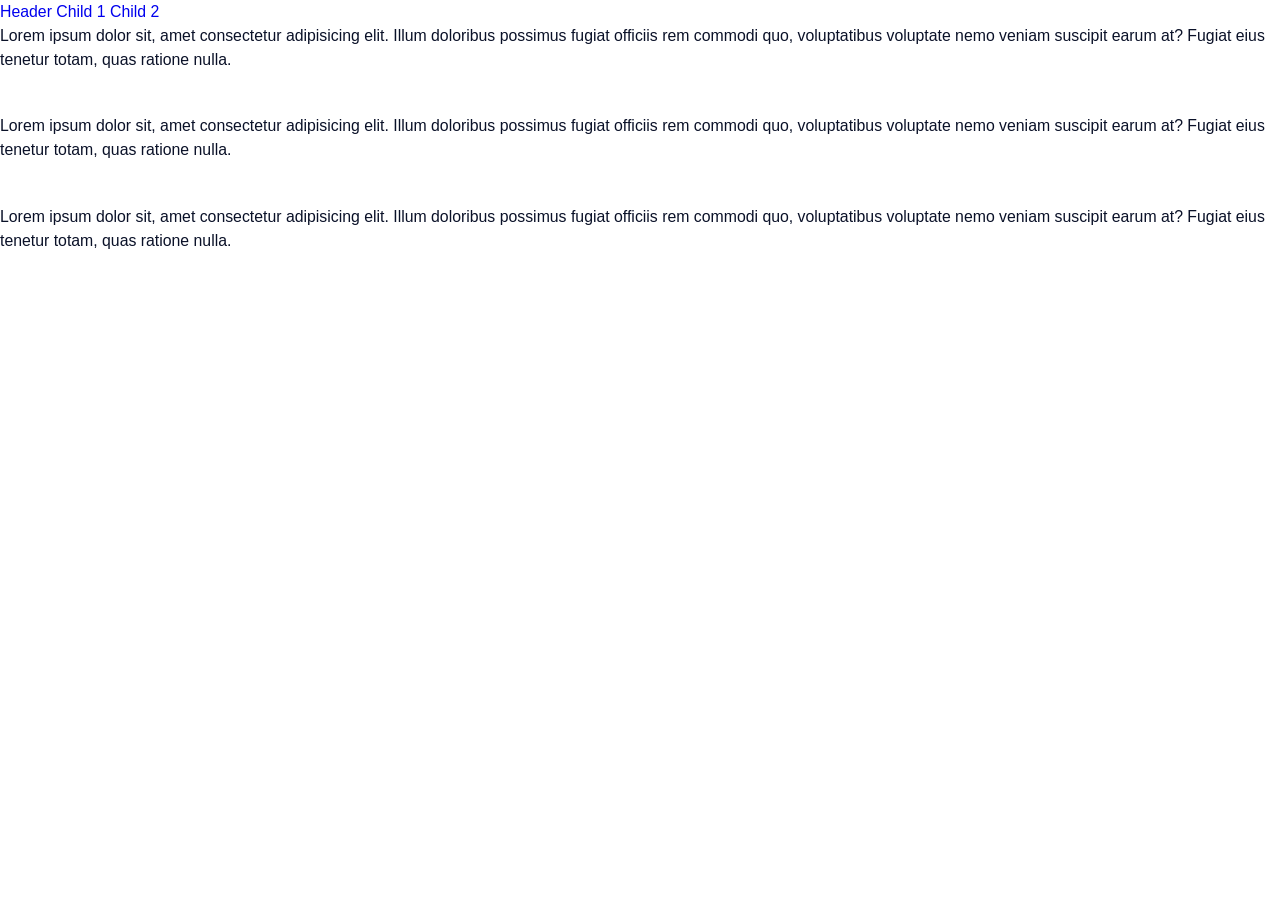
<file: HTML/indexLandPage.html>
<!DOCTYPE html>
<html lang="pt-BR">
<head>
    <meta charset="UTF-8">
    <meta name="viewport" content="width=device-width, initial-scale=1.0">
    <title>landingPageExample</title>
    <link rel="stylesheet" href="./assets/css/styles.css">
</head>
<body>
    <a href="#pai">Header</a>
    <a href="#child1">Child 1</a>
    <a href="#child2">Child 2</a>
    
    <div class="pai" id="pai">
        <p>Lorem ipsum dolor sit, amet consectetur adipisicing elit. Illum doloribus possimus fugiat officiis rem commodi quo, voluptatibus voluptate nemo veniam suscipit earum at? Fugiat eius tenetur totam, quas ratione nulla.</p>
    </div>
    <div class="pai child1" id="child1">
        <p>Lorem ipsum dolor sit, amet consectetur adipisicing elit. Illum doloribus possimus fugiat officiis rem commodi quo, voluptatibus voluptate nemo veniam suscipit earum at? Fugiat eius tenetur totam, quas ratione nulla.</p>
    </div>
    <div class="pai child2" id="child2">
        <p>Lorem ipsum dolor sit, amet consectetur adipisicing elit. Illum doloribus possimus fugiat officiis rem commodi quo, voluptatibus voluptate nemo veniam suscipit earum at? Fugiat eius tenetur totam, quas ratione nulla.</p>
    </div>
</body>
</html>
</file>
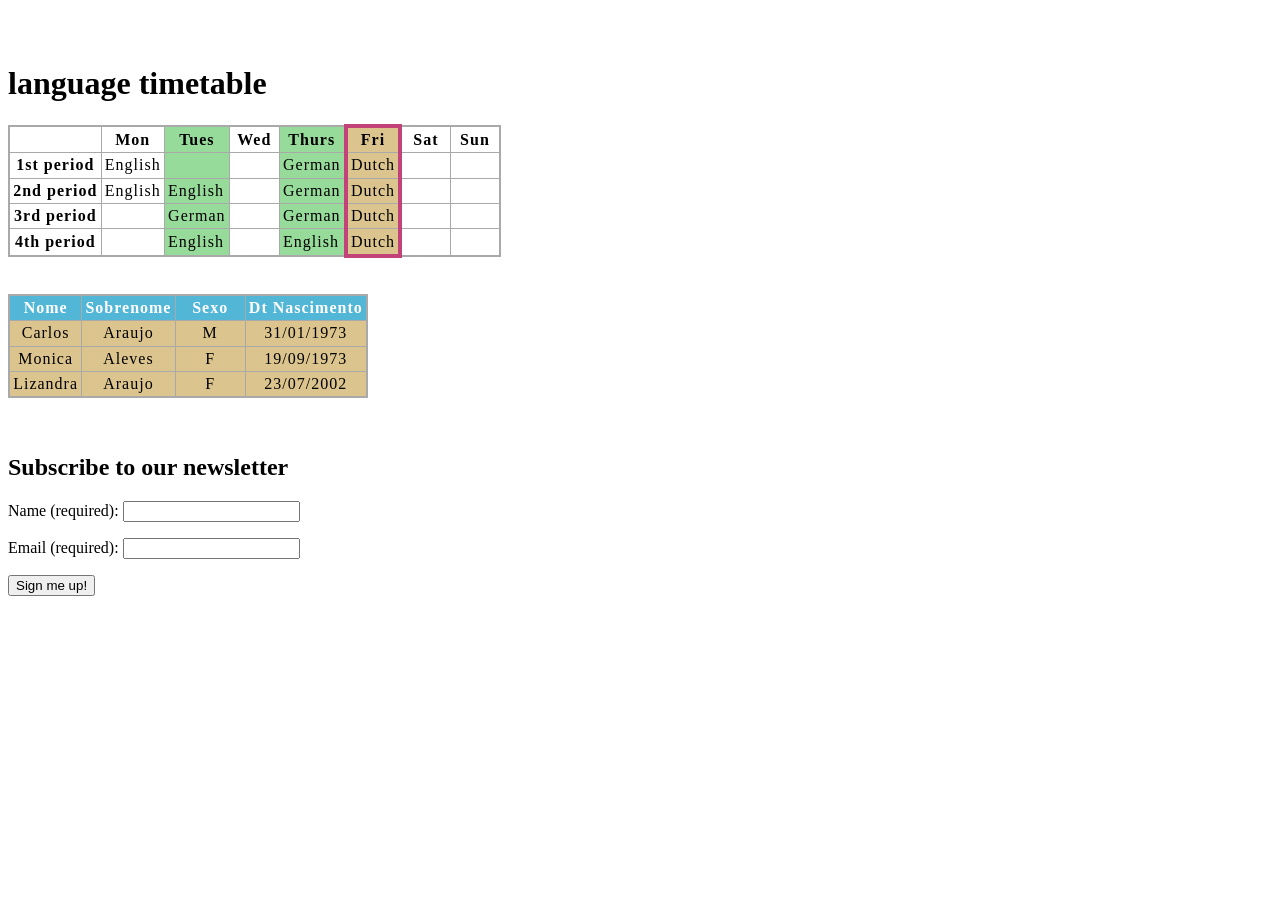
<file: HTML/mdn.html>
<!DOCTYPE html>
<html lang="pt-BR">

<head>
    <meta charset="utf-8">
    <meta name="viewport" content="width=device-width">
    <title>MDN Tables</title>
    <!--<link href="./assets/css/minimal-table.css" rel="stylesheet" type="text/css"> -->
    <link rel="stylesheet" href="./assets/css/language-table.css" type="text/css">

</head>

<body>
    <!-- <h1>Animals table</h1>

    <table>
      <tr>
        <th colspan="2">Animals</th>
      </tr>
      <tr>
        <th colspan="2">Hippopotamus</th>
      </tr>
      <tr>
        <th rowspan="2">Horse</th>
        <td>Mare</td>
      </tr>
      <tr>
        <td>Stallion</td>
      </tr>
      <tr>
        <th colspan="2">Crocodile</th>
      </tr>
      <tr>
        <th rowspan="2">Chicken</th>
        <td>Hen</td>
      </tr>
      <tr>
        <td>Rooster</td>
      </tr>
    </table> -->

    <br>
    <br>
    <h1>language timetable</h1>

    <table>
        <colgroup>
            <col span="2" />
            <col class="column-background" />
            <col class="column-fixed-width" />
            <col class="column-background" />
            <col class="column-background-border" />
            <col span="2" class="column-fixed-width" />
        </colgroup>
        <tr>
            <td>&nbsp;</td>
            <th>Mon</th>
            <th>Tues</th>
            <th>Wed</th>
            <th>Thurs</th>
            <th>Fri</th>
            <th>Sat</th>
            <th>Sun</th>
        </tr>
        <tr>
            <th>1st period</th>
            <td>English</td>
            <td>&nbsp;</td>
            <td>&nbsp;</td>
            <td>German</td>
            <td>Dutch</td>
            <td>&nbsp;</td>
            <td>&nbsp;</td>
        </tr>
        <tr>
            <th>2nd period</th>
            <td>English</td>
            <td>English</td>
            <td>&nbsp;</td>
            <td>German</td>
            <td>Dutch</td>
            <td>&nbsp;</td>
            <td>&nbsp;</td>
        </tr>
        <tr>
            <th>3rd period</th>
            <td>&nbsp;</td>
            <td>German</td>
            <td>&nbsp;</td>
            <td>German</td>
            <td>Dutch</td>
            <td>&nbsp;</td>
            <td>&nbsp;</td>
        </tr>
        <tr>
            <th>4th period</th>
            <td>&nbsp;</td>
            <td>English</td>
            <td>&nbsp;</td>
            <td>English</td>
            <td>Dutch</td>
            <td>&nbsp;</td>
            <td>&nbsp;</td>
        </tr>
    </table>

    <br>
    <br>

    <table class="table_2">
        <colgroup>
            <col>
            <col>
            <col class="fixed-column-width" />
            <col>
        </colgroup>

        <thead>
            <tr>
                <th>Nome</th>
                <th>Sobrenome</th>
                <th>Sexo</th>
                <th>Dt Nascimento</th>
            </tr>
        </thead>

        <tbody>
            <tr>
                <td>Carlos</td>
                <td>Araujo</td>
                <td>M</td>
                <td>31/01/1973</td>
            </tr>
            <tr>
                <td>Monica</td>
                <td>Aleves</td>
                <td>F</td>
                <td>19/09/1973</td>
            </tr>
            <tr>
                <td>Lizandra</td>
                <td>Araujo</td>
                <td>F</td>
                <td>23/07/2002</td>
            </tr>
        </tbody>
    </table>

    <br>
    <br>
    <form action="./submit_page" method="get">
      <h2>Subscribe to our newsletter</h2>
      <p>
        <label for="name">Name (required):</label>
        <input type="text" name="name" id="name" required />
      </p>
      <p>
        <label for="email">Email (required):</label>
        <input type="email" name="email" id="email" required />
      </p>
      <p>
        <button>Sign me up!</button>
      </p>
    </form>

</body>

</html>
</file>
<file: HTML/assets/css/styles.css>
/* declaração de variaveis */
:root {
    --primary-color: #0A1128;
    --color-white: #ffffff;
    /* variavel declarada para ser usada no padding */
    --gap: 3rem;
    --light-gray-color: lightgray;
    --secondary-color: crimson;
}

* {
    margin: 0;
    padding: 0;
    box-sizing: border-box;
}

html {
    font-size: 90%;
    scroll-behavior: smooth;
}

body {
  font-family: "Open Sans", sans-serif;
  font-size: 1.1rem;
  color: var(--primary-color);
  line-height: 1.5;

}

/* <weight>: Use a value from 100 to 900
 <uniquifier>: Use a unique and descriptive class name */

h1, h2, h3, h4, h5, h6 {
  font-family: "Montserrat", sans-serif;  
}

h1 {
    font-size: 2rem;
    text-transform: uppercase;
}

h2 {
    font-size: 3.5rem;
    margin-bottom: 1rem;
    text-transform: uppercase;
    line-height: 1.1;
}

h3 {
    font-size: 2rem;
}

h4 {
    font-size: 1.5rem;
}

h5 {
    font-size: 1rem;
}

h6 {
    font-size: 1rem;
}

a {
    text-decoration: none;
}

p {
    margin-bottom: 3rem;
}

/* definindo oa valores da classe da primeira seção */
.main-bg {
    background-image: url(../img/main-bg.svg);
    background-size: cover;
    background-position: center center;
    color: var(--color-white);
}

/* definindo oa valores da classe da segunda seção */
.white-bg {    
    background: var(--color-white);
    color: var(--primary-color);
}


/* definindo uma classe para o tamanho total da página */
.main-content {
    max-width: 1200px;
    margin: 0 auto;
    padding: 10 rem var(--gap);
}

/* definindo uma classe para determinar o tamanho mínimo de cada seção na página */
.section {
    min-height: 100vh;
}

.menu {
    /* a linha abaixo foi comentada pois já temos a classe (.white-bg) que pode ser chamada no html
    background: var(--color-white); */
    
    /* a declaração abaixo faz o Menu rolar com a página */
    position: fixed;
    
    /* definindo as dimensões do Menu */
    top: 0;
    left: 0;
    right: 0;
    width: 100%;
    /* o parametro abaixo não deixa o conteudo da página passar por cima do Menu quando rolar a pagaina */
    z-index: 1;
    border: 1px solid darkgray;
}

/* classe para posicionamento dos Itens do Menu */
.menu-content {
    display: flex;
    justify-content: space-between;
    align-items: center;
    
    /* os 2 paddings abaixo retiram o espaço a mais que existia no Menu */
    padding-top: 0;
    padding-bottom: 0;
}

.menu h1 {
    font-size: 1.1 rem;
    color: var(--primary-color);
}

.menu h1 a {
    color: inherit;
}

.menu ul {
    display: flex;
    list-style: none;
}

.menu ul li a {
    display: block;
    padding: 1rem;
    font-size: 1.1rem;
    color: var(--primary-color);
    position: relative;
}

.menu ul li a::after {
  content: '';
  position: absolute;
  bottom: 1rem;
  left: 50%;
  width: 0;
  height: 0.2rem;
  background: var(--secondary-color);
  transition: all 300ms ease-in-out;
}

.menu ul li a:hover:after {
  width: 50%;
  left: 25%;
}

.menu-spacing {
    height: 65px;
}

/* declarações da primeira seção (proposta) - Begin */
.proposta-content {
    position: relative;
    /* top: -1rem; */
    display: grid;
    grid-template-columns: 1fr 1.2fr;
    gap: var(--gap);
    min-height: 100vh;
}

.proposta-main-content, .proposta-img {
    display: flex;
    flex-flow: column wrap;
    justify-content: center;
}

/* .proposta-main-content h2 {
    font-size: 3.5rem;
    margin-bottom: 1rem;
    text-transform: uppercase;
    line-height: 1.1;
} */

.proposta-img img,
.proposta-img svg {
    max-width: 100%;
    min-height: auto;
}

/* declarações da primeira seção (proposta) - End */

/* declarações da segunda seção (saude) - Begin */
.saude-content {
    min-height: 100vh;
    display: flex;
    flex-direction: column;
    flex-wrap: nowrap;
    justify-content: center;
    max-width: 640px;
    text-align: center;
}

/* declarações da segunda seção (saude) - End */


/* declarações da terceira seção (equipe) - Begin */
.equipe-content {
    min-height: 100vh;
    display: flex;
    flex-flow: column wrap;
    justify-content: center;
}

.grid {
    display: grid;
    grid-template-columns: repeat(3, 1fr);
    grid-template-rows: 2;
    gap: var(--gap);
    counter-reset: grid-counter;    
}

.grid h3 {
    position: relative;
    padding-left: 4rem;
    padding-bottom: 1rem;
}

.grid h3::before {
    counter-increment: grid-counter;
    content: counter(grid-counter);
    position: absolute;
    font-size: 5rem;
    font-style: italic;
    top: -3rem;
    left: -0.5rem;
    transform: rotate(5deg);
}

/* declarações da terceira seção (equipe) - End */

/* declaração do media responsive - Being */

@media (max-width: 800px) {
  .proposta-content, .grid {
    grid-template-columns: 1fr;
  }

  .gallery-img {
    width: 100%;
    max-width: 100%;
    max-height: 100%; 
  }

  .gallery-img img {
    width: 100%;
  }

  .equipe-content {
    display: block;
  }

  .menu {
    bottom: 0;
    text-align: center;
  }

  .menu-content, .menu-content ul {
    flex-direction: column;
    justify-content: center;
  }

  .menu-content {
    height: 100vh;
  }

  .menu {
    display: none;
  }

  .close-menu-label::after {
    content: '☰';
    position: fixed;
    z-index: 2;
    top: 2rem;
    right: 2rem;
    background: var(--primary-color);
    color: var(--white-color);
    font-size: 3rem;
    line-height: 3rem;
    width: 3rem;
    height: 3rem;
    text-align: center;
    padding: 0.5rem;
    cursor: pointer;
  }

  .close-menu:checked~.menu {
    display: block;
  }

  .close-menu:checked~.close-menu-label::after {
    content: '×';
  }

  .menu-spacing {
    display: none;
  }

  h1 {
    font-size: 4rem;
  }

  h2 {
    font-size: 3.6rem;
  }

  h3 {
    font-size: 3.4rem;
  }

  h4 {
    font-size: 3.2rem;
  }

  h5 {
    font-size: 3rem;
  }

  h6 {
    font-size: 2.8rem;
  }
}

/* declaração do media responsive - End */


/* declaração das tables - Being */

.responsive-table {
  overflow: hidden;
  overflow-x: auto;
}

table {
  min-width: 360px;
  width: 100%;
  /* the property below is to eliminate the spaces bertween the border lines */
  border-collapse: collapse;
}

table caption {
  font-style: italic;
  text-align: left;
  margin-bottom: 1rem;

}

table th, table td {
  white-space: nowrap;
  text-align: left;
  padding: 1rem;
  border: 1px solid var(--light-gray-color);  
}

table th {
  background: var(--light-gray-color);
}

/* declaração das tables - End */


/* declaração da secao de contato - Begin */

.contato-content {
    position: relative;
    /* top: -1rem; */
    display: grid;
    grid-template-columns: 1fr 1.2fr;
    gap: var(--gap);
    min-height: 100vh;
}

.contato-main-content, .proposta-img {
    display: flex;
    flex-flow: column wrap;
    justify-content: center;
}

.contato-form {
  grid-column: span 2;
}

.contato-form .form-grid {
  border: none;
  display: flex;
  flex-direction: row;
  flex-wrap: wrap;
  gap: var(--gap);
  width: calc(100% + 3rem);
}

.form-group {
  flex: 1 1 320px;
}

.form-group label {
  display: block;
  margin-bottom: 1rem;
}

.form-group input,
.form-group textarea {
  border: none;
  background: var(--color-white);
  padding: 10px 11px;
  width: 100%;
  font-size: 20px;

}

.form-group button {
  border: 0.5rem solid var(--color-white);
  background: none;
  color: var(--color-white);
  padding: 1rem 1.5rem;
  font-size: 25px;
  cursor: pointer;
  transition: all 300ms ease-in-out;
}

.form-group button:hover {  
  background: var(--color-white);
  color: var(--primary-color);
  
}


.section-contact {
    min-height: 120vh;
}

body .full-width {
  width: 100%;
  flex: 1 1 100%;
}

/* declaração da secao de contato - End */

.footer {
  text-align: center;  
}

.footer a {
  color: var(--primary-color)
}

.footer p {
  margin: 0;
  padding: 3rem;
}
</file>
<file: HTML/assets/css/stylesFloat&Display.css>
* {
    margin: 0;
    padding: 0;
}

.grid::after {
    content: "";
    display: block;
    clear: both;
}

.grid .col {
    width: 200px;
    height: 200px;
    background: red;
    margin: 20px;
    float: left;
}

@media (max-width: 300px){
    .grid .col {
        width: 100%;
    }
}
</file>
<file: HTML/assets/css/minimal-table.css>
html {
  font-family: sans-serif;
}

table {
  border-collapse: collapse;
  border: 2px solid rgb(200,200,200);
  letter-spacing: 1px;
  font-size: 0.8rem;
}

td, th {
  border: 1px solid rgb(190,190,190);
  padding: 10px 20px;
}

th {
  background-color: rgb(235,235,235);
}

td {
  text-align: center;
}

tr:nth-child(even) td {
  background-color: rgb(250,250,250);
}

tr:nth-child(odd) td {
  background-color: rgb(245,245,245);
}

caption {
  padding: 10px;
}
</file>
<file: HTML/assets/css/language-table.css>
table {
    display: table;
    border: 2px solid darkgray;
    border-collapse: collapse;
    letter-spacing: 1px;
    box-sizing: border-box;
    border-spacing: 2px;
}

table th, table td {
    padding: 0.2rem;
}

/* Faz as linhas da tabela */
th, td {
    border: 1px solid darkgray;
}

colgroup {
    display: table-column-group;
}

tbody {
    display: table-row-group;
    border-color: inherit;
    vertical-align: middle;
}

.column-background {
  background-color: #97db9a;
}

.column-fixed-width {
  width: 50px;
}

.column-background-border {
  background-color: #dcc48e;
  border: 4px solid #c1437a;
}


.table_2 tr {
    background: #dcc48e;
}

.table_2 th {
    background: rgb(82, 182, 215);
    color: white;
}

.table_2 td {
    text-align: center;
}

.table_2 .fixed-column-width {
    width: 70px;
}
</file>
